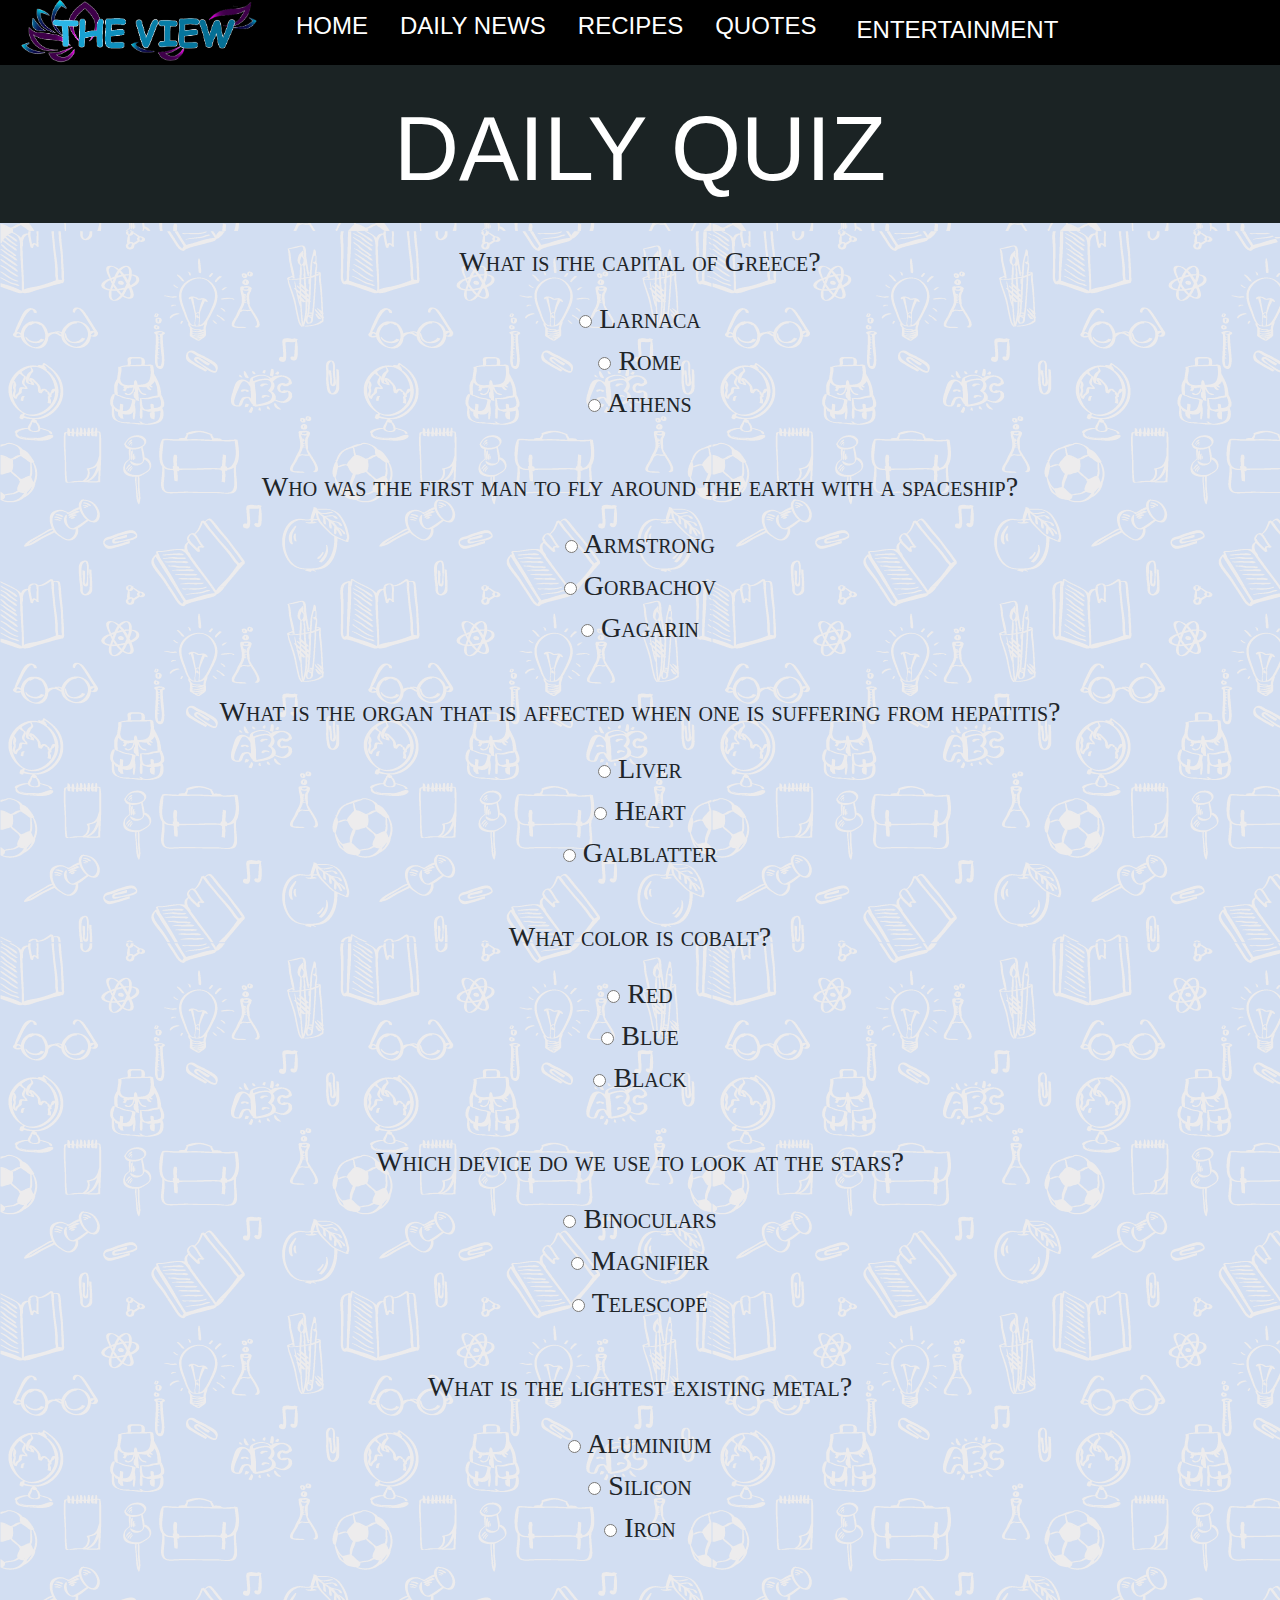
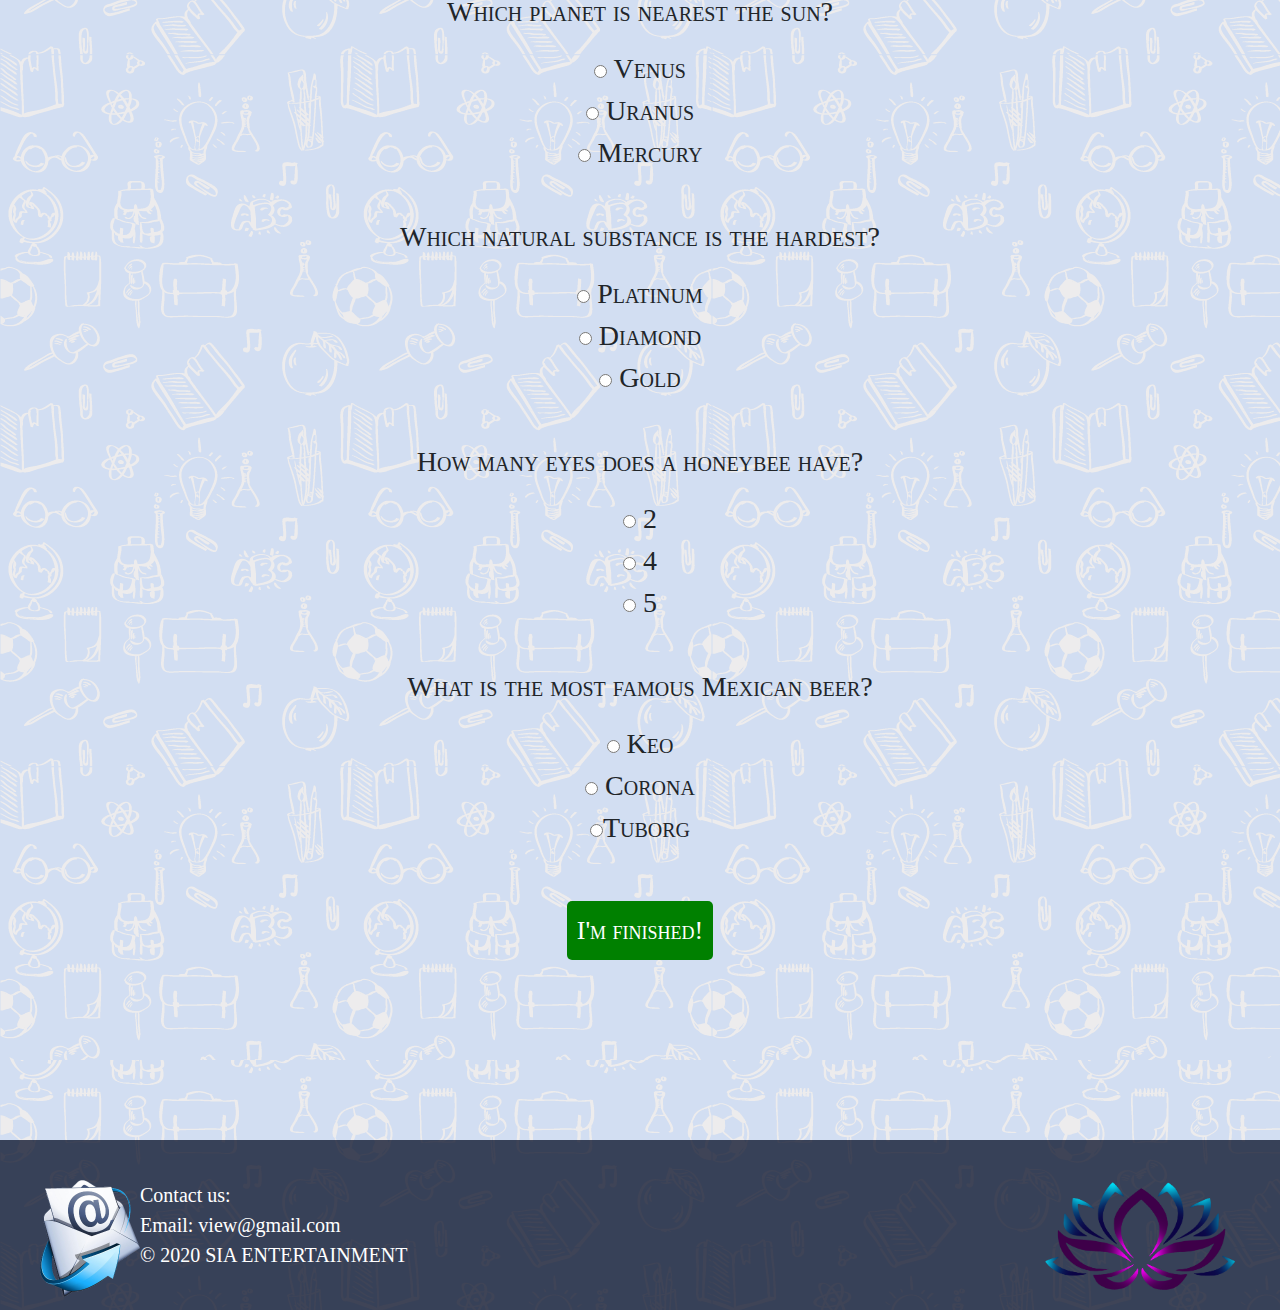
<file: quiz.html>
<!DOCTYPE html>
<html>
<head>
<title>The view</title>
<meta charset="UTF-8">
<meta name="viewport" content="width=device-width, initial-scale=1">
<link href ="style.css" rel ="stylesheet">
<link rel="stylesheet" href="https://www.w3schools.com/w3css/4/w3.css">
<link rel="stylesheet" href="https://fonts.googleapis.com/css?family=Amatic+SC">
<link rel="stylesheet" href="https://maxcdn.bootstrapcdn.com/bootstrap/4.5.0/css/bootstrap.min.css">
<script src = "quizam.js"></script>
</head>

<body style="background-color: #d2def2;">
<div class="w3-top w3-hide-small">
    <div class="w3-bar w3-xlarge w3-black " id="myNavbar">
      <img src="lotus3.png" alt="lotus pic" style="float:left;width:280px">
      <a href="index.html" class="w3-bar-item w3-button">HOME</a>
      <a href="zinas.html" class="w3-bar-item w3-button">DAILY NEWS</a>
      <a href="receptes.html" class="w3-bar-item w3-button">RECIPES</a>
      <a href="quote.html" class="w3-bar-item w3-button">QUOTES</a>
      <div class="w3-dropdown-hover w3-hide-small">
        <button class="w3-padding-large w3-button" title="More">ENTERTAINMENT <i class="fa fa-caret-down"></i></button>     
        <div class="w3-dropdown-content w3-bar-block w3-card-4">
          <a href="sudoku.html" class="w3-bar-item w3-button">SUDOKU</a>
          <a href="quiz.html" class="w3-bar-item w3-button">QUIZ</a>
        </div>
    </div>
  </div>
  </div>
  <br><br>
  <h1 class="display-1">DAILY QUIZ</h1>

  <form id="quiz" name="quiz">
    <p class = "questions">What is the capital of Greece?</p>
    <input type = "radio" id = "mc" name = "question1" value = "Larnaca"> Larnaca<br>
    <input type = "radio" id = "mc" name = "question1" value = "Rome"> Rome<br>
    <input type = "radio" id = "mc" name = "question1" value = "Athens"> Athens<br><br>

    <p class = "questions">	Who was the first man to fly around the earth with a spaceship?</p>
    <input type = "radio" id = "mc" name = "question2" value = "Armstrong"> Armstrong<br>
    <input type = "radio" id = "mc" name = "question2" value = "Gorbachov"> Gorbachov<br>
    <input type = "radio" id = "mc" name = "question2" value = "Gagarin"> Gagarin<br><br>

    <p class = "questions">	What is the organ that is affected when one is suffering from hepatitis?</p>
    <input type = "radio" id = "mc" name = "question3" value = "Liver"> Liver<br>
    <input type = "radio" id = "mc" name = "question3" value = "Heart"> Heart<br>
    <input type = "radio" id = "mc" name = "question3" value = "Galblatter"> Galblatter<br><br>

    <p class = "questions">What color is cobalt?</p>
    <input type = "radio" id = "mc" name = "question4" value = "Red"> Red<br>
    <input type = "radio" id = "mc" name = "question4" value = "Blue"> Blue<br>
    <input type = "radio" id = "mc" name = "question4" value = "Black"> Black<br><br>
    
    <p class = "questions">	Which device do we use to look at the stars?</p>
    <input type = "radio" id = "mc" name = "question5" value = "Binoculars"> Binoculars<br>
    <input type = "radio" id = "mc" name = "question5" value = "Magnifier"> Magnifier<br>
    <input type = "radio" id = "mc" name = "question5" value = "Telescope"> Telescope<br><br>

    <p class = "questions">What is the lightest existing metal?	</p>
    <input type = "radio" id = "mc" name = "question6" value = "Aluminium"> Aluminium<br>
    <input type = "radio" id = "mc" name = "question6" value = "Silicon"> Silicon<br>
    <input type = "radio" id = "mc" name = "question6" value = "Iron"> Iron<br><br>

    <p class = "questions">Which planet is nearest the sun?	</p>
    <input type = "radio" id = "mc" name = "question7" value = "Venus"> Venus<br>
    <input type = "radio" id = "mc" name = "question7" value = "Uranus"> Uranus<br>
    <input type = "radio" id = "mc" name = "question7" value = "Mercury"> Mercury<br><br>

    <p class = "questions">Which natural substance is the hardest?	</p>
    <input type = "radio" id = "mc" name = "question8" value = "Platinum"> Platinum<br>
    <input type = "radio" id = "mc" name = "question8" value = "Diamond"> Diamond<br>
    <input type = "radio" id = "mc" name = "question8" value = "Gold"> Gold<br><br>

    <p class = "questions">	How many eyes does a honeybee have?</p>
    <input type = "radio" id = "mc" name = "question9" value = "2"> 2<br>
    <input type = "radio" id = "mc" name = "question9" value = "4"> 4<br>
    <input type = "radio" id = "mc" name = "question9" value = "5"> 5<br><br>

    <p class = "questions">What is the most famous Mexican beer?</p>
    <input type = "radio" id = "mc" name = "question10" value = "Keo"> Keo<br>
    <input type = "radio" id = "mc" name = "question10" value = "Corona"> Corona<br>
    <input type = "radio" id = "mc" name = "question10" value = "Tuborg">Tuborg<br><br>
    
    <input name='button'; id = "button" type = "button" value = "I'm finished!" onclick = "check();">
  </form> 
  <div id = "after_submit">
    <p id = "number_correct"></p>
    <p id = "message"></p>
    <img id = "picture">
    </div> 
    <footer>
      <span>
        <img src="lotus.png" alt="lotus pic" style="float:right;width:200px">
        <img src="mail.png" alt="lotus pic" style="float:left;width:100px">
        Contact us:<br>
        Email: view@gmail.com<br>
        © 2020 SIA ENTERTAINMENT
      </span>
    </footer>
</body>
</html>
</file>
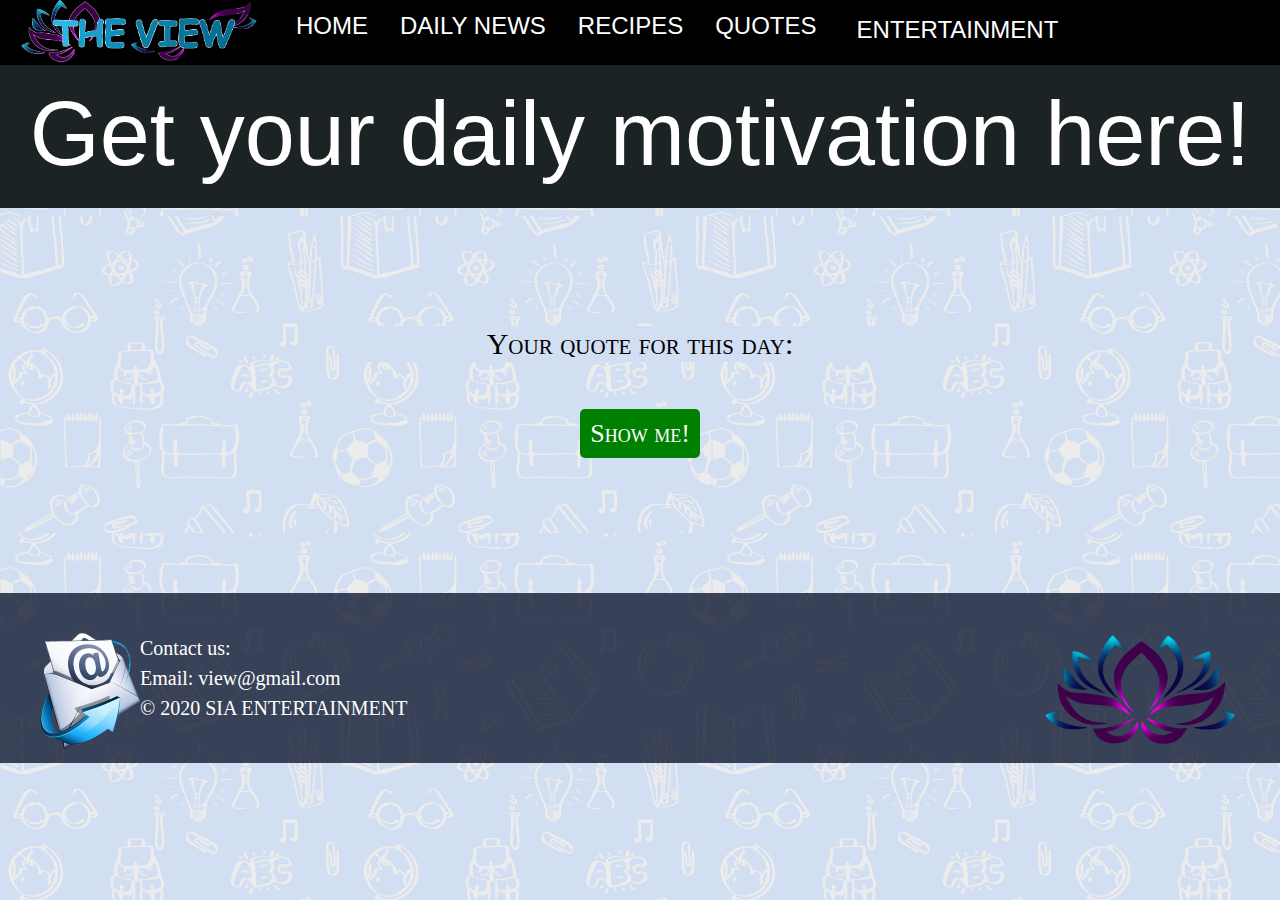
<file: quote.html>
<!DOCTYPE html>
<html>
    <head>
        <title>The view</title>
        <meta charset="UTF-8">
        <meta name="viewport" content="width=device-width, initial-scale=1">
        <link href ="style.css" rel ="stylesheet">
        <link rel="stylesheet" href="https://www.w3schools.com/w3css/4/w3.css">
        <link rel="stylesheet" href="https://fonts.googleapis.com/css?family=Amatic+SC">
        <link rel="stylesheet" href="https://maxcdn.bootstrapcdn.com/bootstrap/4.5.0/css/bootstrap.min.css">  
        <script src = "quotess.js"></script> 
    </head>
    <body style="background-color: #d2def2;">
        <div class="w3-top w3-hide-small">
            <div class="w3-bar w3-xlarge w3-black " id="myNavbar">
                <img src="lotus3.png" alt="lotus pic" style="float:left;width:280px">
              <a href="index.html" class="w3-bar-item w3-button">HOME</a>
              <a href="zinas.html" class="w3-bar-item w3-button">DAILY NEWS</a>
              <a href="receptes.html" class="w3-bar-item w3-button">RECIPES</a>
              <a href="quote.html" class="w3-bar-item w3-button">QUOTES</a>
              <div class="w3-dropdown-hover w3-hide-small">
                <button class="w3-padding-large w3-button" title="More">ENTERTAINMENT <i class="fa fa-caret-down"></i></button>     
                <div class="w3-dropdown-content w3-bar-block w3-card-4">
                  <a href="sudoku.html" class="w3-bar-item w3-button">SUDOKU</a>
                  <a href="quiz.html" class="w3-bar-item w3-button">QUIZ</a>
                </div>
            </div>
          </div>
          </div>
        <h1 class="display-1" style="position: relative; top: 30px;">Get your daily motivation here!</h1>
        <form id="quote" name="quote" style="position: relative;top: 30px;">
            <div id="container">
                <h2 style="font-family: Great Vibes, cursive; background-color:#d2def2">Your quote for this day:</h2>
                    <div id="quoteBox" style= "display:none";>
                        <b><p id="quotes"></p></b>
                        <i><p id="author"></p></i>
                    </div>
                    <br><br>
                        <a id="button" onclick="start();">Show me!</a>
            </div>
        </form>
        <br><br><br><br>
        <footer>
            <span>
              <img src="lotus.png" alt="lotus pic" style="float:right;width:200px">
              <img src="mail.png" alt="lotus pic" style="float:left;width:100px">
              Contact us:<br>
              Email: view@gmail.com<br>
              © 2020 SIA ENTERTAINMENT
            </span>
          </footer>
    </body>
</html>
</file>
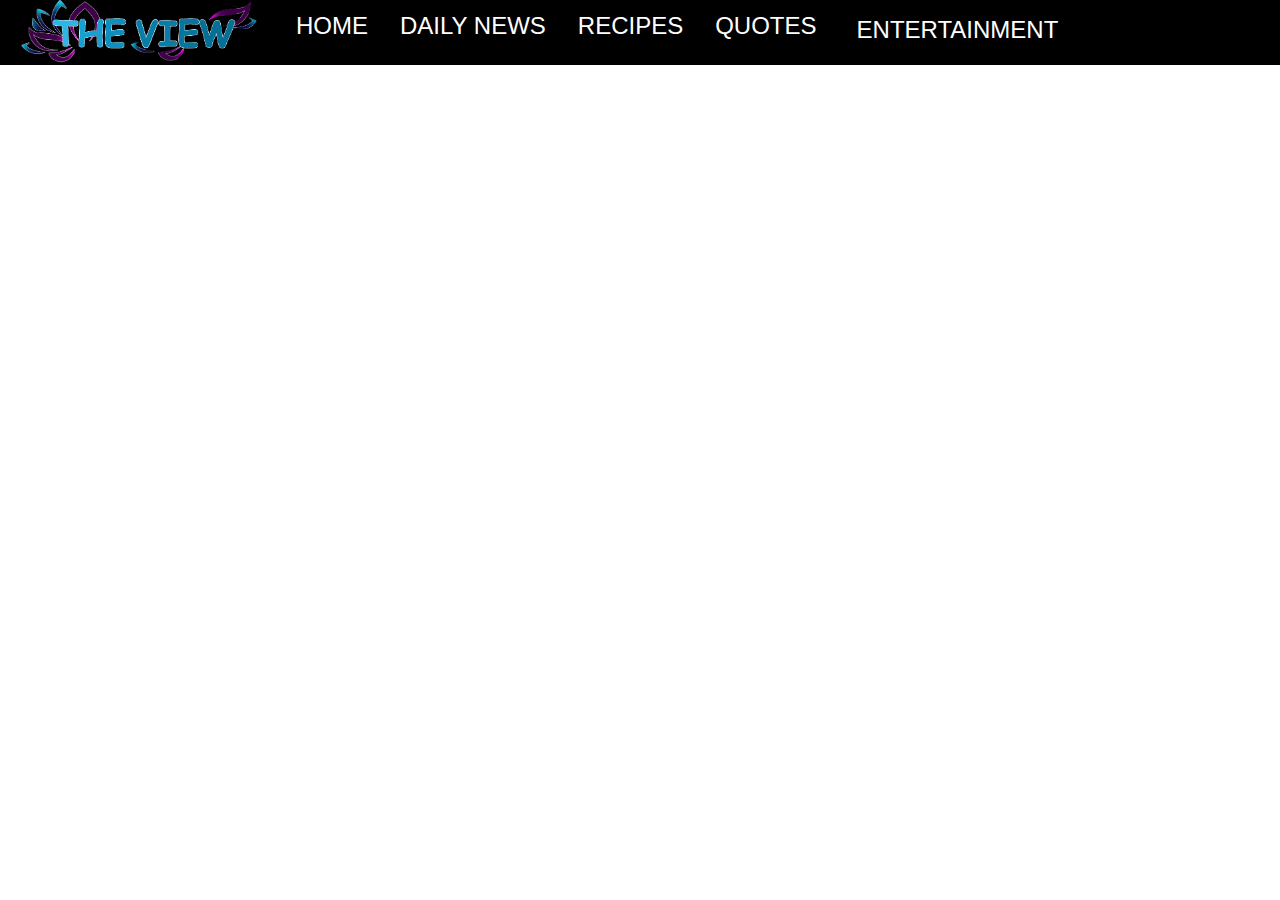
<file: receptes.html>
<!DOCTYPE html>
<html>
    <head>
        <title>The view</title>
        <meta charset="UTF-8">
        <meta name="viewport" content="width=device-width, initial-scale=1">
        <link rel="stylesheet" href="https://www.w3schools.com/w3css/4/w3.css">
        <link rel="stylesheet" href="https://fonts.googleapis.com/css?family=Amatic+SC">
    </head>
    <body>
        <div class="w3-top w3-hide-small">
            <div class="w3-bar w3-xlarge w3-black w3-opacity w3-hover-opacity-off" id="myNavbar">
              <img src="lotus3.png" alt="lotus pic" style="float:left;width:280px">
              <a href="index.html" class="w3-bar-item w3-button">HOME</a>
              <a href="zinas.html" class="w3-bar-item w3-button">DAILY NEWS</a>
              <a href="receptes.html" class="w3-bar-item w3-button">RECIPES</a>
              <a href="quote.html" class="w3-bar-item w3-button">QUOTES</a>
              <div class="w3-dropdown-hover w3-hide-small">
                <button class="w3-padding-large w3-button" title="More">ENTERTAINMENT <i class="fa fa-caret-down"></i></button>     
                <div class="w3-dropdown-content w3-bar-block w3-card-4">
                  <a href="sudoku.html" class="w3-bar-item w3-button">SUDOKU</a>
                  <a href="quiz.html" class="w3-bar-item w3-button">QUIZ</a>
                </div>
            </div>
          </div>
        </div>
       <iframe src="https://tasty.co/?canonicalUrl=https%253A%252F%252Ftasty.co" style="position:fixed; top:65px; left:0; bottom:0; right:0; width:100%; height:100%; border:none; margin:0; padding:0; ">
           
    </body>
    
</html>
</file>
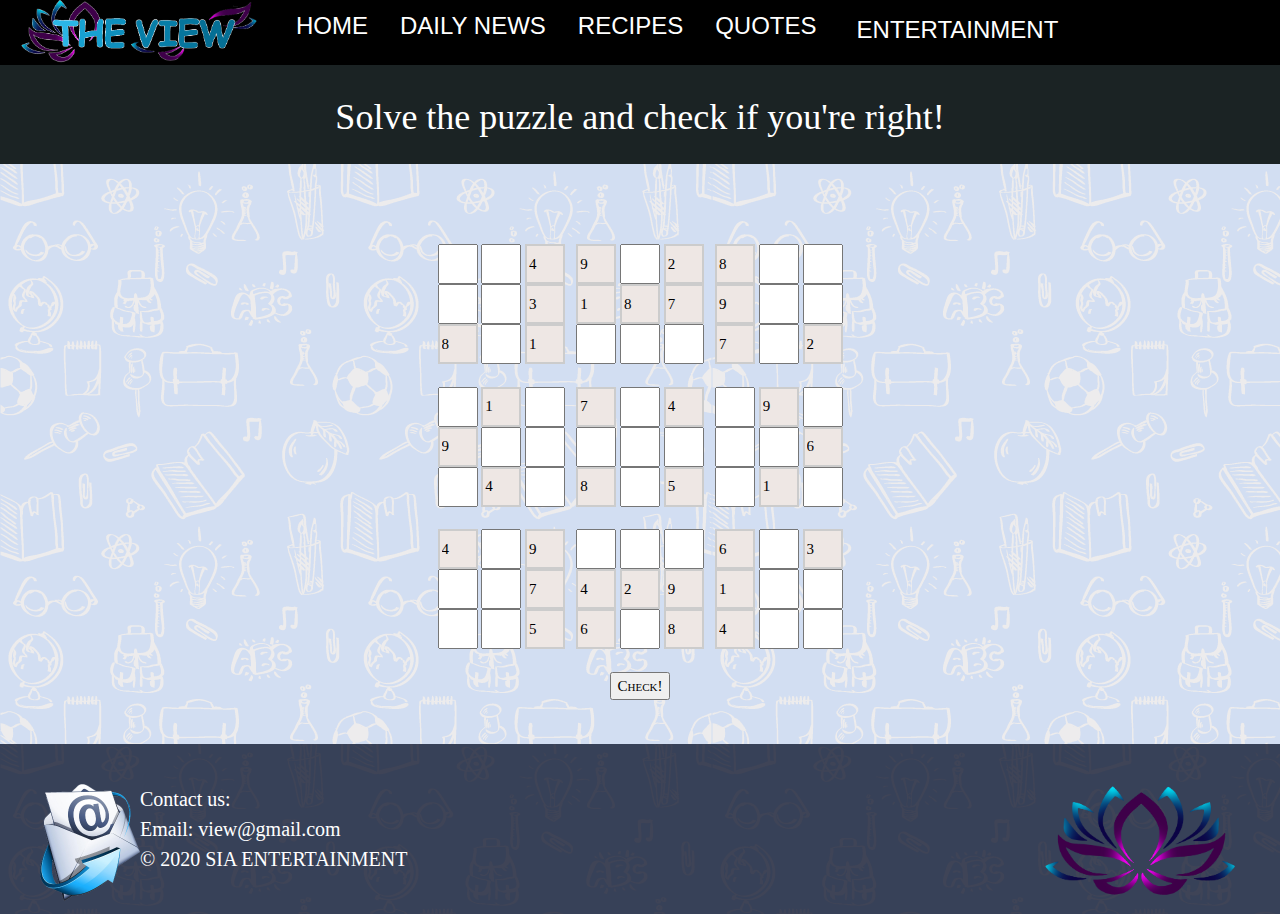
<file: sudoku.html>
<!DOCTYPE html>
<html>
    <head>
        <title>The view</title>
        <meta charset="UTF-8">
        <meta name="viewport" content="width=device-width, initial-scale=1">
        <link href ="style.css" rel ="stylesheet">
        <link rel="stylesheet" href="https://www.w3schools.com/w3css/4/w3.css">
        <link rel="stylesheet" href="https://fonts.googleapis.com/css?family=Amatic+SC">
        <script src = "try.js"></script> 
    </head>
    <body onload="start();">
        <div class="w3-top w3-hide-small">
            <div class="w3-bar w3-xlarge w3-black" id="myNavbar">
            <img src="lotus3.png" alt="lotus pic" style="float:left;width:280px">
              <a href="index.html" class="w3-bar-item w3-button">HOME</a>
              <a href="zinas.html" class="w3-bar-item w3-button">DAILY NEWS</a>
              <a href="receptes.html" class="w3-bar-item w3-button">RECIPES</a>
              <a href="quote.html" class="w3-bar-item w3-button">QUOTES</a>
              <div class="w3-dropdown-hover w3-hide-small">
                <button class="w3-padding-large w3-button" title="More">ENTERTAINMENT <i class="fa fa-caret-down"></i></button>     
                <div class="w3-dropdown-content w3-bar-block w3-card-4">
                  <a href="sudoku.html" class="w3-bar-item w3-button">SUDOKU</a>
                  <a href="quiz.html" class="w3-bar-item w3-button">QUIZ</a>
                </div>
            </div>
          </div>
        </div>
        <h1 class="display-1"style="font-family: Great Vibes, cursive;position:relative; top:30px;;">Solve the puzzle and check if you're right!</h1>
        <div class="table">
            <form id="tr">
                <div class="td" style="position:relative; top:100px; text-align:center;">
                    <input id="11" name="cell1_1" style="width:40px; height:40px" type="number" min="1" max="9"/>
                    <input id="12" name="cell1_2" style="width:40px; height:40px" type="number" min="1" max="9"/>
                    <input id="13" name="cell1_3" style="width:40px; height:40px" type="number" min="1" max="9"/> &nbsp;
                    <input id="14" name="cell1_4" style="width:40px; height:40px" type="number" min="1" max="9"/>
                    <input id="15" name="cell1_5" style="width:40px; height:40px" type="number" min="1" max="9"/>
                    <input id="16" name="cell1_6" style="width:40px; height:40px" type="number" min="1" max="9"/> &nbsp;
                    <input id="17" name="cell1_7" style="width:40px; height:40px" type="number" min="1" max="9"/>
                    <input id="18" name="cell1_8" style="width:40px; height:40px" type="number" min="1" max="9"/>
                    <input id="19" name="cell1_9" style="width:40px; height:40px" type="number" min="1" max="9"/> <br>
                    <input id="21" name="cell2_1" style="width:40px; height:40px" type="number" min="1" max="9"/>
                    <input id="22" name="cell2_2" style="width:40px; height:40px" type="number" min="1" max="9"/>
                    <input id="23" name="cell2_3" style="width:40px; height:40px" type="number" min="1" max="9"/> &nbsp;
                    <input id="24" name="cell2_4" style="width:40px; height:40px" type="number" min="1" max="9"/>
                    <input id="25" name="cell2_5" style="width:40px; height:40px" type="number" min="1" max="9"/>
                    <input id="26" name="cell2_6" style="width:40px; height:40px" type="number" min="1" max="9"/> &nbsp;
                    <input id="27" name="cell2_7" style="width:40px; height:40px" type="number" min="1" max="9"/>
                    <input id="28" name="cell2_8" style="width:40px; height:40px" type="number" min="1" max="9"/>
                    <input id="29" name="cell2_9" style="width:40px; height:40px" type="number" min="1" max="9"/> <br>
                    <input id="31" name="cell3_1" style="width:40px; height:40px" type="number" min="1" max="9"/>
                    <input id="32" name="cell3_2" style="width:40px; height:40px" type="number" min="1" max="9"/>
                    <input id="33" name="cell3_3" style="width:40px; height:40px" type="number" min="1" max="9"/> &nbsp;
                    <input id="34" name="cell3_4" style="width:40px; height:40px" type="number" min="1" max="9"/>
                    <input id="35" name="cell3_5" style="width:40px; height:40px" type="number" min="1" max="9"/>
                    <input id="36" name="cell3_6" style="width:40px; height:40px" type="number" min="1" max="9"/> &nbsp;
                    <input id="37" name="cell3_7" style="width:40px; height:40px" type="number" min="1" max="9"/>
                    <input id="38" name="cell3_8" style="width:40px; height:40px" type="number" min="1" max="9"/>
                    <input id="39" name="cell3_9" style="width:40px; height:40px" type="number" min="1" max="9"/> <br><br>
                    
                    <input id="41" name="cell4_1" style="width:40px; height:40px" type="number" min="1" max="9"/>
                    <input id="42" name="cell4_2" style="width:40px; height:40px" type="number" min="1" max="9"/>
                    <input id="43" name="cell4_3" style="width:40px; height:40px" type="number" min="1" max="9"/> &nbsp;
                    <input id="44" name="cell4_4" style="width:40px; height:40px" type="number" min="1" max="9"/>
                    <input id="45" name="cell4_5" style="width:40px; height:40px" type="number" min="1" max="9"/>
                    <input id="46" name="cell4_6" style="width:40px; height:40px" type="number" min="1" max="9"/> &nbsp;
                    <input id="47" name="cell4_7" style="width:40px; height:40px" type="number" min="1" max="9"/>
                    <input id="48" name="cell4_8" style="width:40px; height:40px" type="number" min="1" max="9"/>
                    <input id="49" name="cell4_9" style="width:40px; height:40px" type="number" min="1" max="9"/> <br>
                    <input id="51" name="cell5_1" style="width:40px; height:40px" type="number" min="1" max="9"/>
                    <input id="52" name="cell5_2" style="width:40px; height:40px" type="number" min="1" max="9"/>
                    <input id="53" name="cell5_3" style="width:40px; height:40px" type="number" min="1" max="9"/> &nbsp;
                    <input id="54" name="cell5_4" style="width:40px; height:40px" type="number" min="1" max="9"/>
                    <input id="55" name="cell5_5" style="width:40px; height:40px" type="number" min="1" max="9"/>
                    <input id="56" name="cell5_6" style="width:40px; height:40px" type="number" min="1" max="9"/> &nbsp;
                    <input id="57" name="cell5_7" style="width:40px; height:40px" type="number" min="1" max="9"/>
                    <input id="58" name="cell5_8" style="width:40px; height:40px" type="number" min="1" max="9"/>
                    <input id="59" name="cell5_9" style="width:40px; height:40px" type="number" min="1" max="9"/> <br>
                    <input id="61" name="cell6_1" style="width:40px; height:40px" type="number" min="1" max="9"/>
                    <input id="62" name="cell6_2" style="width:40px; height:40px" type="number" min="1" max="9"/>
                    <input id="63" name="cell6_3" style="width:40px; height:40px" type="number" min="1" max="9"/> &nbsp;
                    <input id="64" name="cell6_4" style="width:40px; height:40px" type="number" min="1" max="9"/>
                    <input id="65" name="cell6_5" style="width:40px; height:40px" type="number" min="1" max="9"/>
                    <input id="66" name="cell6_6" style="width:40px; height:40px" type="number" min="1" max="9"/> &nbsp;
                    <input id="67" name="cell6_7" style="width:40px; height:40px" type="number" min="1" max="9"/>
                    <input id="68" name="cell6_8" style="width:40px; height:40px" type="number" min="1" max="9"/>
                    <input id="69" name="cell6_9" style="width:40px; height:40px" type="number" min="1" max="9"/> <br><br>

                    <input id="71" name="cell7_1" style="width:40px; height:40px" type="number" min="1" max="9"/>
                    <input id="72" name="cell7_2" style="width:40px; height:40px" type="number" min="1" max="9"/>
                    <input id="73" name="cell7_3" style="width:40px; height:40px" type="number" min="1" max="9"/> &nbsp;
                    <input id="74" name="cell7_4" style="width:40px; height:40px" type="number" min="1" max="9"/>
                    <input id="75" name="cell7_5" style="width:40px; height:40px" type="number" min="1" max="9"/>
                    <input id="76" name="cell7_6" style="width:40px; height:40px" type="number" min="1" max="9"/> &nbsp;
                    <input id="77" name="cell7_7" style="width:40px; height:40px" type="number" min="1" max="9"/>
                    <input id="78" name="cell7_8" style="width:40px; height:40px" type="number" min="1" max="9"/>
                    <input id="79" name="cell7_9" style="width:40px; height:40px" type="number" min="1" max="9"/> <br>
                    <input id="81" name="cell8_1" style="width:40px; height:40px" type="number" min="1" max="9"/>
                    <input id="82" name="cell8_2" style="width:40px; height:40px" type="number" min="1" max="9"/>
                    <input id="83" name="cell8_3" style="width:40px; height:40px" type="number" min="1" max="9"/> &nbsp;
                    <input id="84" name="cell8_4" style="width:40px; height:40px" type="number" min="1" max="9"/>
                    <input id="85" name="cell8_5" style="width:40px; height:40px" type="number" min="1" max="9"/>
                    <input id="86" name="cell8_6" style="width:40px; height:40px" type="number" min="1" max="9"/> &nbsp;
                    <input id="87" name="cell8_7" style="width:40px; height:40px" type="number" min="1" max="9"/>
                    <input id="88" name="cell8_8" style="width:40px; height:40px" type="number" min="1" max="9"/>
                    <input id="89" name="cell8_9" style="width:40px; height:40px" type="number" min="1" max="9"/> <br>
                    <input id="91" name="cell9_1" style="width:40px; height:40px" type="number" min="1" max="9"/>
                    <input id="92" name="cell9_2" style="width:40px; height:40px" type="number" min="1" max="9"/>
                    <input id="93" name="cell9_3" style="width:40px; height:40px" type="number" min="1" max="9"/> &nbsp;
                    <input id="94" name="cell9_4" style="width:40px; height:40px" type="number" min="1" max="9"/>
                    <input id="95" name="cell9_5" style="width:40px; height:40px" type="number" min="1" max="9"/>
                    <input id="96" name="cell9_6" style="width:40px; height:40px" type="number" min="1" max="9"/> &nbsp;
                    <input id="97" name="cell9_7" style="width:40px; height:40px" type="number" min="1" max="9"/>
                    <input id="98" name="cell9_8" style="width:40px; height:40px" type="number" min="1" max="9"/>
                    <input id="99" name="cell9_9" style="width:40px; height:40px" type="number" min="1" max="9"/> <br><br>
                    <input id="tasknumber" type="hidden" name="tasknumber">
                    <button name="submit" onclick="check();">Check!</button>
                </div>
            </form>
        </div>
                    
          
    </body>
    <footer>
        <span>
          <img src="lotus.png" alt="lotus pic" style="float:right;width:200px">
          <img src="mail.png" alt="lotus pic" style="float:left;width:100px">
          Contact us:<br>
          Email: view@gmail.com<br>
          © 2020 SIA ENTERTAINMENT
        </span>
      </footer>
</html>
</file>
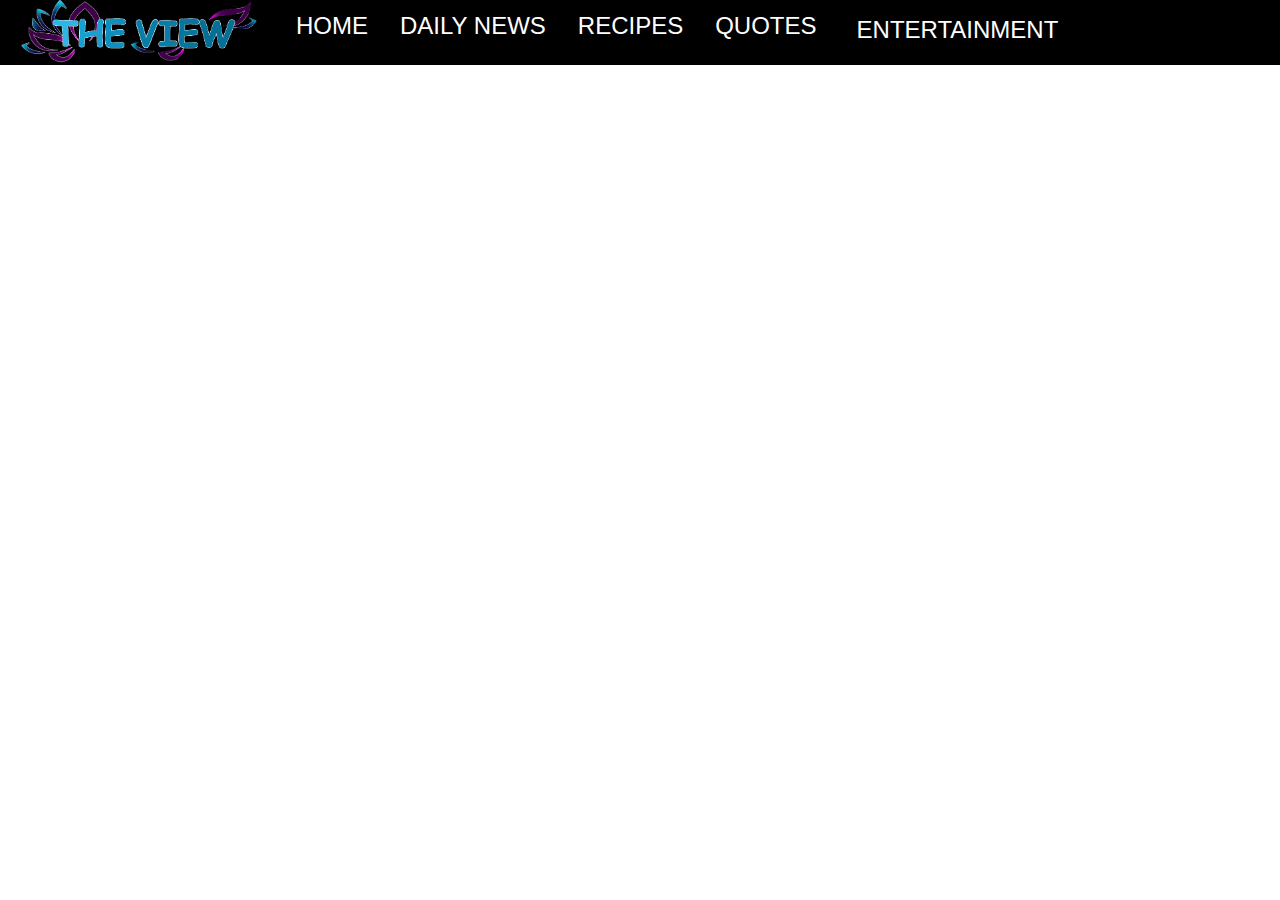
<file: zinas.html>
<!DOCTYPE html>
<html>
    <head>
        <title>The view</title>
        <meta charset="UTF-8">
        <meta name="viewport" content="width=device-width, initial-scale=1">
        <link rel="stylesheet" href="https://www.w3schools.com/w3css/4/w3.css">
        <link rel="stylesheet" href="https://fonts.googleapis.com/css?family=Amatic+SC">
    </head>
    <body>
        <div class="w3-top w3-hide-small">
            <div class="w3-bar w3-xlarge w3-black w3-opacity w3-hover-opacity-off" id="myNavbar">
              <img src="lotus3.png" alt="lotus pic" style="float:left;width:280px">
              <a href="index.html" class="w3-bar-item w3-button">HOME</a>
              <a href="zinas.html" class="w3-bar-item w3-button">DAILY NEWS</a>
              <a href="receptes.html" class="w3-bar-item w3-button">RECIPES</a>
              <a href="quote.html" class="w3-bar-item w3-button">QUOTES</a>
              <div class="w3-dropdown-hover w3-hide-small">
                <button class="w3-padding-large w3-button" title="More">ENTERTAINMENT <i class="fa fa-caret-down"></i></button>     
                <div class="w3-dropdown-content w3-bar-block w3-card-4">
                  <a href="sudoku.html" class="w3-bar-item w3-button">SUDOKU</a>
                  <a href="quiz.html" class="w3-bar-item w3-button">QUIZ</a>
                </div>
            </div>
          </div>
        </div>
        <iframe src="https://www.delfi.lv/news/zinas/" style="position:fixed; top:65px; left:0; bottom:0; right:0; width:100%; height:100%; border:none; margin:0; padding:0; "></iframe>
            
    </body>
    
</html>
</file>
<file: style.css>
body {
    font-family: 'Cabin';
	text-align: center;
	font-family: 'Inder', sans-serif;
	background-color: #d2def2;
	background-image: url("qui2.png");
	height:100%;
}
#tr {
	font-family: "Great Vibes", cursive;
    font-variant: small-caps;
    text-align: center;
	background-color: #d2def2;
	background-image: url("qui2.png");
	width: 100%; 
	height: 600px;
	border-radius: 20px;
	
}

#quote{
    font-family: "Great Vibes", cursive;
    font-variant: small-caps;
    text-align: center;
	background-color: #d2def2 ;
	background-image: url("qui2.png");
	padding: 40px 20px 10px 20px;
	width: 100%; 
	border-radius: 20px;
	

}

#quiz {
    font-family: "Great Vibes", cursive;
	font-variant: small-caps;
	font-size: 28px;
    text-align: center;
	background-color: #d2def2;
	padding: 10px 20px 100px 20px;
	width: 100%; 
	border-radius: 20px;
	background-image: url("qui2.png");

}

h1{
    text-align: center;
    color: white;
    font-family: "Karma", sans-serif;
    padding-top: 50px;
    padding-bottom: 20px;
	background-color: #1b2324;
}
input {
	margin-bottom: 20px;
}
h2{
	font-family: "Karma", sans-serif;
	font-variant: small-caps;
	text-align: center;
	color: black;
	background-color: rgba(255, 255, 255, 0.55);
}
h3{
	text-align: center;
    color: white;
	font-family: "Karma", sans-serif;
    padding-top: 20px;
    padding-bottom: 20px;
	background-color: rgba(8, 44, 93, 0.693);
}
h4{
background-color: transparent;
text-align: center;
font-variant: small-caps;
}
#textbox {
	height: 25px;
	font-size: 25px;
	border-radius: 0px;
	border: none;
	padding-left: 50px;
}


#button {
	background: green;
	border: none;
	border-radius: 5px;
	padding: 10px;
	color: white;
	font-size: 26px;
	transition-duration: .8s;
	margin-top: 10px;
}



#button:hover {
	background: rgb(255, 238, 238);
	border: 3px solid green;
	color: black;
	cursor: pointer;

}

#container{
	width:800px;
	margin:50px auto;
	padding: 20px;
	width:50%;
}


#quoteBox{
	width:75%;
	background: #fff, 0;
	padding:10px;
	margin:30px auto;
	text-align: center;
  height:70px;
}

#quoteButton{
	width:200px;
	margin-top: 10px;
	border:2px solid 
}
#after_submit {
	visibility: hidden;
	padding: 10px 20px 10px 20px;
	width: 100%;
	border-radius: 0px;
	margin-left: 10px;
    font-size: 30px;
    background-image: url("qui2.png");
}

footer {
    font-size: 15pt;
    font-family: "Great Vibes", cursive;
	background-color: rgba(2, 10, 34, 0.741);
    padding: 40px;
    text-align: left;
color: white;
 }

#mc {
	display: inline;
}
</file>
